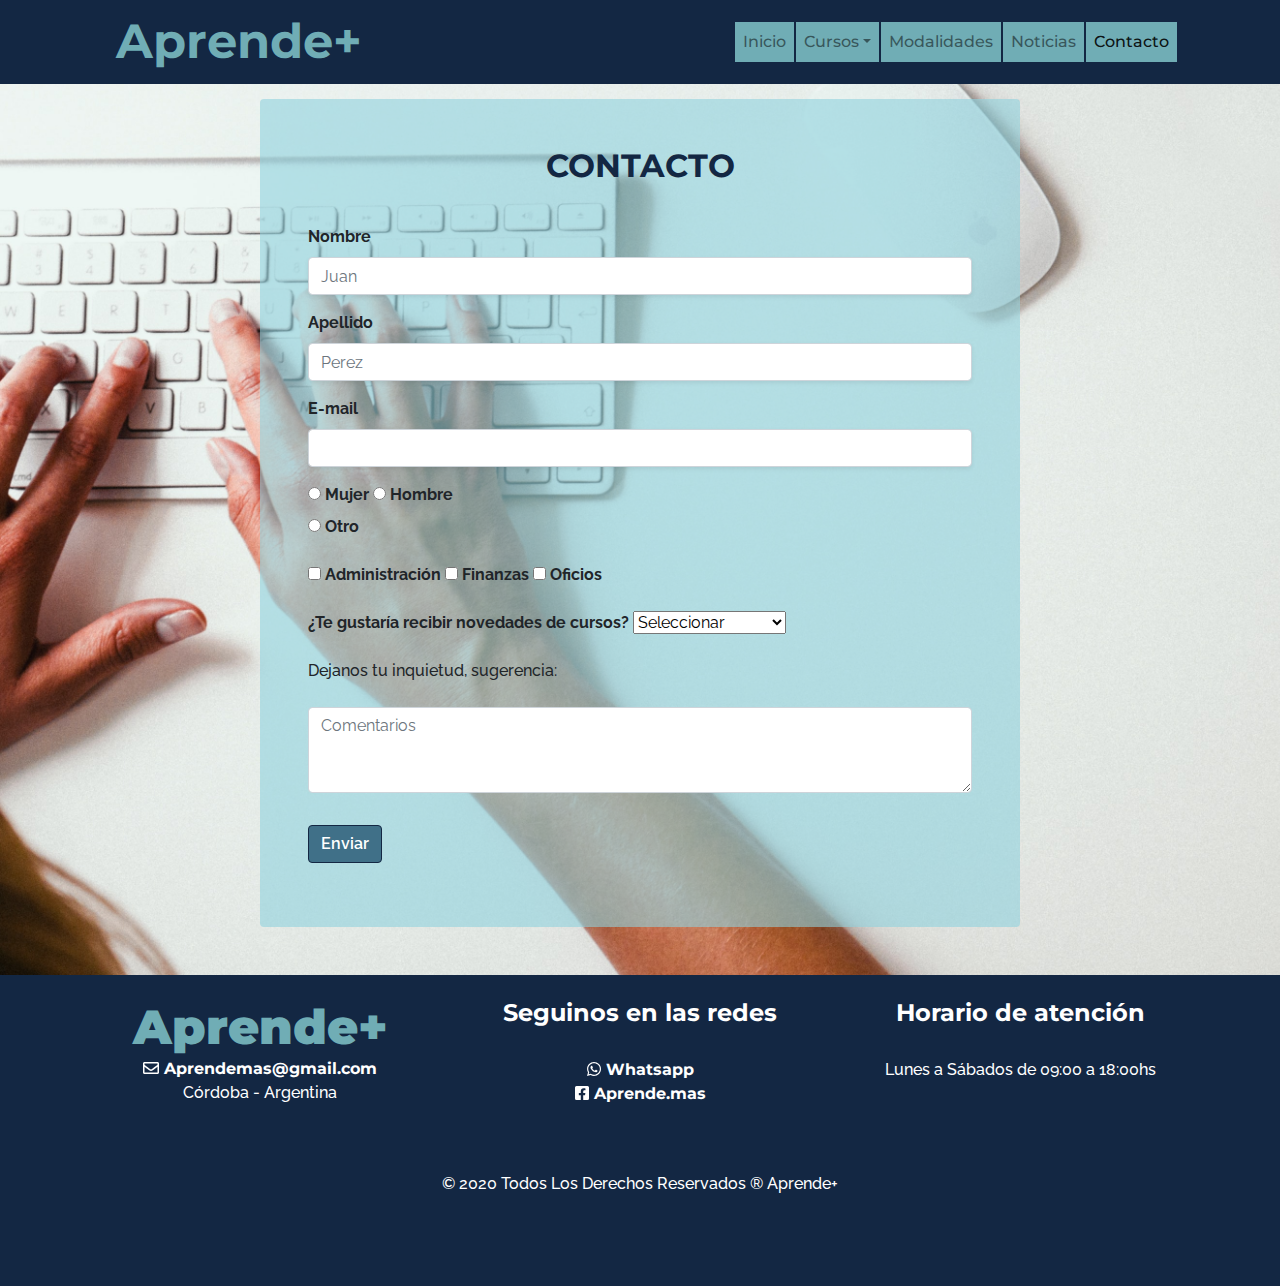
<file: pages/contacto.html>
<!DOCTYPE html>
<html lang="es">
    <head>
        <meta charset="UTF-8">
        <meta name="viewport" content="width=device-width, initial-scale=1.0">
        <meta name="description" content="Contacto.Te enviamos toda la información y cursos al mail o medio de contacto que nos proporciones."> 
        <meta name="keywords"  content="mail, correo, teléfono, horarios, whatsapp">
        <title>AprendeMas/Contacto</title>
        <link rel="stylesheet" type="text/css" href="../css/bootstrap.min.css">
        <link href="../css/styles.css" rel="stylesheet"/>
        <link rel="preconnect" href="https://fonts.gstatic.com">
        <link href="https://fonts.googleapis.com/css2?family=Montserrat:wght@700&family=Raleway&display=swap" rel="stylesheet">
        <script src="../fonts/all.min.js"></script>
      </head>
    <body>
        <header>
            <div class="container">
              <nav class="navbar navbar-expand-md navbar-light">
                <div class="container d-none d-sm-none d-md-block">
                  <a class="navbar-brand" href="../index.html">
                    <h1 class="d-block">Aprende+</h1>
                  </a>
                </div>  
                  <button class="navbar-toggler" type="button" data-toggle="collapse" data-target="#navbarNav" aria-controls="navbarNav" aria-expanded="false" aria-label="Toggle navigation">
                    <span class="navbar-toggler-icon btn-menu"></span>
                  </button>
                  <div class="collapse navbar-collapse" id="navbarNav">
                    <ul class="navbar-nav">
                      <li class="nav-item">
                        <a class="nav-link" href="../index.html">Inicio <span class="sr-only">(current)</span></a>
                      </li>
                      <li class="nav-item dropdown">
                        <a href="cursos.html" class="nav-link dropdown-toggle" data-toggle="dropdown">Cursos</a>
                        <div class="dropdown-menu">
                          <a href="cursos.html#ofic" class="dropdown-item">Oficios</a>
                          <a href="cursos.html#inf" class="dropdown-item">Informática</a>
                          <a href="cursos.html#beauty" class="dropdown-item">Belleza y Salud</a>
                          <a href="cursos.html#fin" class="dropdown-item">Finanzas</a>
                          <div class="divider"></div>
                          </div>
                      </li>
                      <li class="nav-item">
                        <a class="nav-link" href="modalidades.html">Modalidades</a>
                      </li>
                      <li class="nav-item">
                        <a class="nav-link" href="noticias.html">Noticias</a>
                      </li>
                      <li class="nav-item active">
                        <a class="nav-link" href="contacto.html">Contacto</a>
                      </li>
                    </ul>
                  </div>
              </nav>
            </div>     
          </header>
        <main>   
            <div class="formulario">
              <div class="container">
                <div class="row mt-3 pb-5">
                  <div class="col-12 col-md-8 offset-md-2 fondo mt-3 pb-5 py-3 px-5 rounded">
                    <div class="row justify-content-center">
                      <div class="col-12 text-center">
                       <h2>CONTACTO</h2>
                      </div>
                    </div>
                    <form name="contact" action="gracias.html" method="POST" class="action">
                      <div class="form-group">
                        <label for="my_name">Nombre</label>
                        <input type="text" name="name-contact" id="my_name" placeholder="Juan" class="form-control shadow-sm">
                      </div>  
                      <div class="form-group">
                        <label for="my_lastname">Apellido</label>
                        <input type="text" name="name-contact" id="my_lastname" placeholder="Perez" class="form-control shadow-sm">
                      </div>
                      <div class="form-group">
                        <label for="my_mail">E-mail</label>
                        <input type="email" name="mail_contact" id="my_mail" required class="form-control shadow-sm"> 
                      </div>
                      <div class="form-group">
                        <input type="radio" name="genero_input" id="f" value="m">
                        <label for="f">Mujer</label>
                        <input type="radio" name="genero_input" id="m" value="h">
                        <label for="m">Hombre</label><br>
                        <input type="radio" name="genero_input" id="otro" value="o">
                        <label for="otro">Otro</label>
                      </div>
                      <div class="form-group">
                        <input type="checkbox" name="interest-contact" id="adm" value="adm">
                        <label for="adm">Administración</label>
                        <input type="checkbox" name="interest-contact" id="int_fin" value="fin">
                        <label for="int_fin">Finanzas</label>
                        <input type="checkbox" name="interest-contact" id="int_of" value="of">
                        <label for="int_of">Oficios</label>
                      </div>
                      <div class="form-group">
                        <label for="my_select">¿Te gustaría recibir novedades de cursos?</label>
                        <select name="pregunta" id="my_select">
                            <option selected="selected">Seleccionar</option>
                            <option value="s">Sí</option>
                            <option value="n">No</option>
                            <option value="desp">En otro momento</option>
                        </select>
                        <div class="form-group py-3">
                          <label for="my_coment"><p>Dejanos tu inquietud, sugerencia:</p></label>
                          <textarea name="c_coment" id="my_coment" placeholder="Comentarios" rows="3" class="form-control"></textarea>
                        </div>
                        <div class="form-group">
                          <button type="submit" class="btn btn-secondary button-card"> Enviar </button>
                        </div>
                      </div>
                    </form>
                  </div>
                </div>
              </div>
            </div>
        </main>
        <!--Footer-->
        <footer class="text-center py-4">
          <div class="container">
              <div class="row">
                <div class="col-lg-4 col-md-5 footer-col">
                  <h1 class="mb-100">Aprende+</h1>
                  <ul class="list-inline">
                      <li>
                          <a  target="_blank" href="https://mail.google.com/" class="btn-social btn-outline"><i class="far fa-envelope"></i> Aprendemas@gmail.com</a>
                      </li>
                      <p>
                          Córdoba - Argentina   
                      </p>
                </div>
                <div class="col-lg-4 col-md-4 footer-col">
                      <h4>Seguinos en las redes</h4>
                      <ul class="list-inline">
                          <li>
                              <a  target="_blank" href="https://api.whatsapp.com/send?phone=5199999999" class="btn-social btn-outline"><i class="fab fa-whatsapp"></i> Whatsapp</a>
                          </li>
                          <li>
                              <a  target="_blank" href="#" class="btn-social btn-outline"><i class="fab fa-facebook-square"></i> Aprende.mas  </a>
                          </li>
                      </ul>
                  </div>
                  <div class="col-lg-4 col-md-3 footer-col">
                      <h4>Horario de atención</h4>
                      <p>Lunes a Sábados de 09:00 a 18:00hs</p>
                  </div>
                  <div class="col-lg-12 footer-col">
                    <p> &copy; 2020 Todos Los Derechos Reservados &reg; Aprende+</p>
                </div>
              </div>
          </div>
        </footer>   
        <script type="text/script" src="js/bootstrap.min.js"></script>
        <script src="https://code.jquery.com/jquery-3.3.1.slim.min.js" integrity="sha384-q8i/X+965DzO0rT7abK41JStQIAqVgRVzpbzo5smXKp4YfRvH+8abtTE1Pi6jizo" crossorigin="anonymous"></script>
        <script src="https://cdnjs.cloudflare.com/ajax/libs/popper.js/1.14.3/umd/popper.min.js" 
            integrity="sha384-ZMP7rVo3mIykV+2+9J3UJ46jBk0WLaUAdn689aCwoqbBJiSnjAK/l8WvCWPIPm49" crossorigin="anonymous"></script>
        <script src="https://stackpath.bootstrapcdn.com/bootstrap/4.1.3/js/bootstrap.min.js" 
            integrity="sha384-ChfqqxuZUCnJSK3+MXmPNIyE6ZbWh2IMqE241rYiqJxyMiZ6OW/JmZQ5stwEULTy" crossorigin="anonymous"></script>
    </body>
</html>
</file>
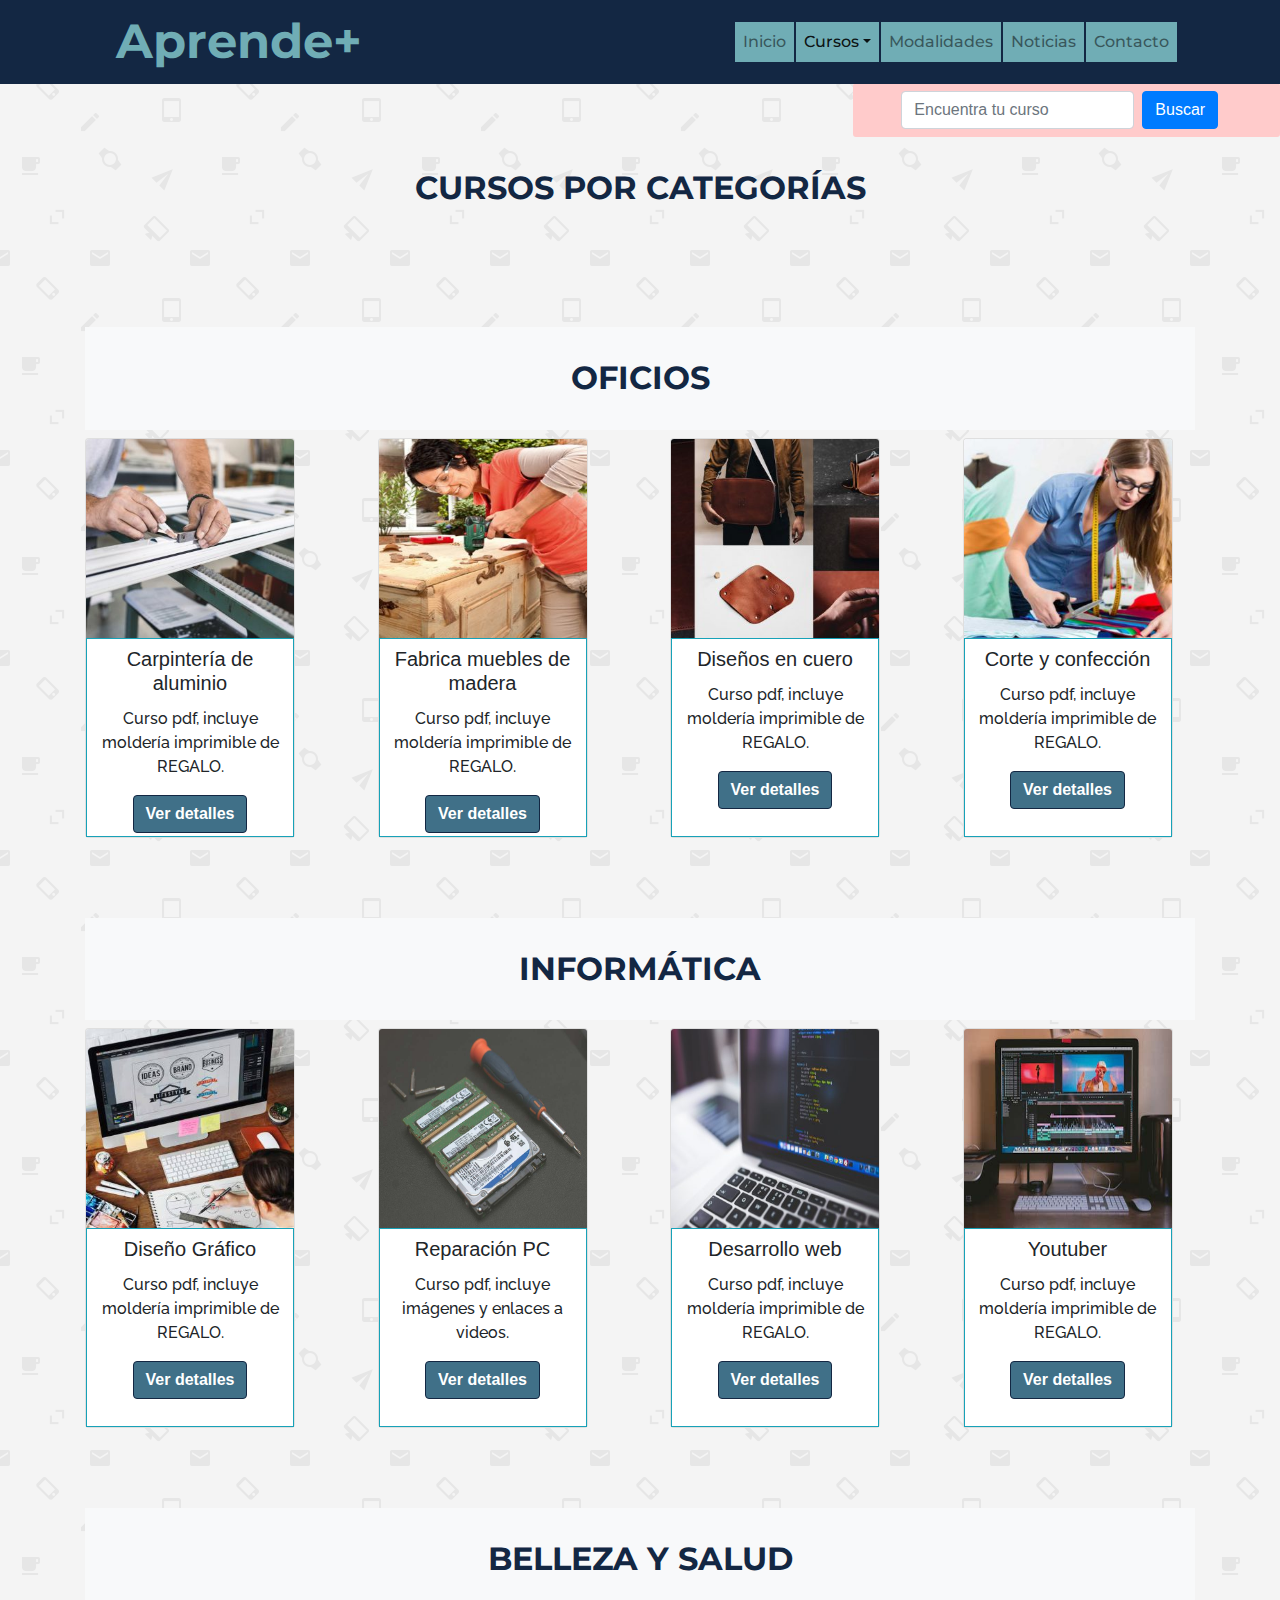
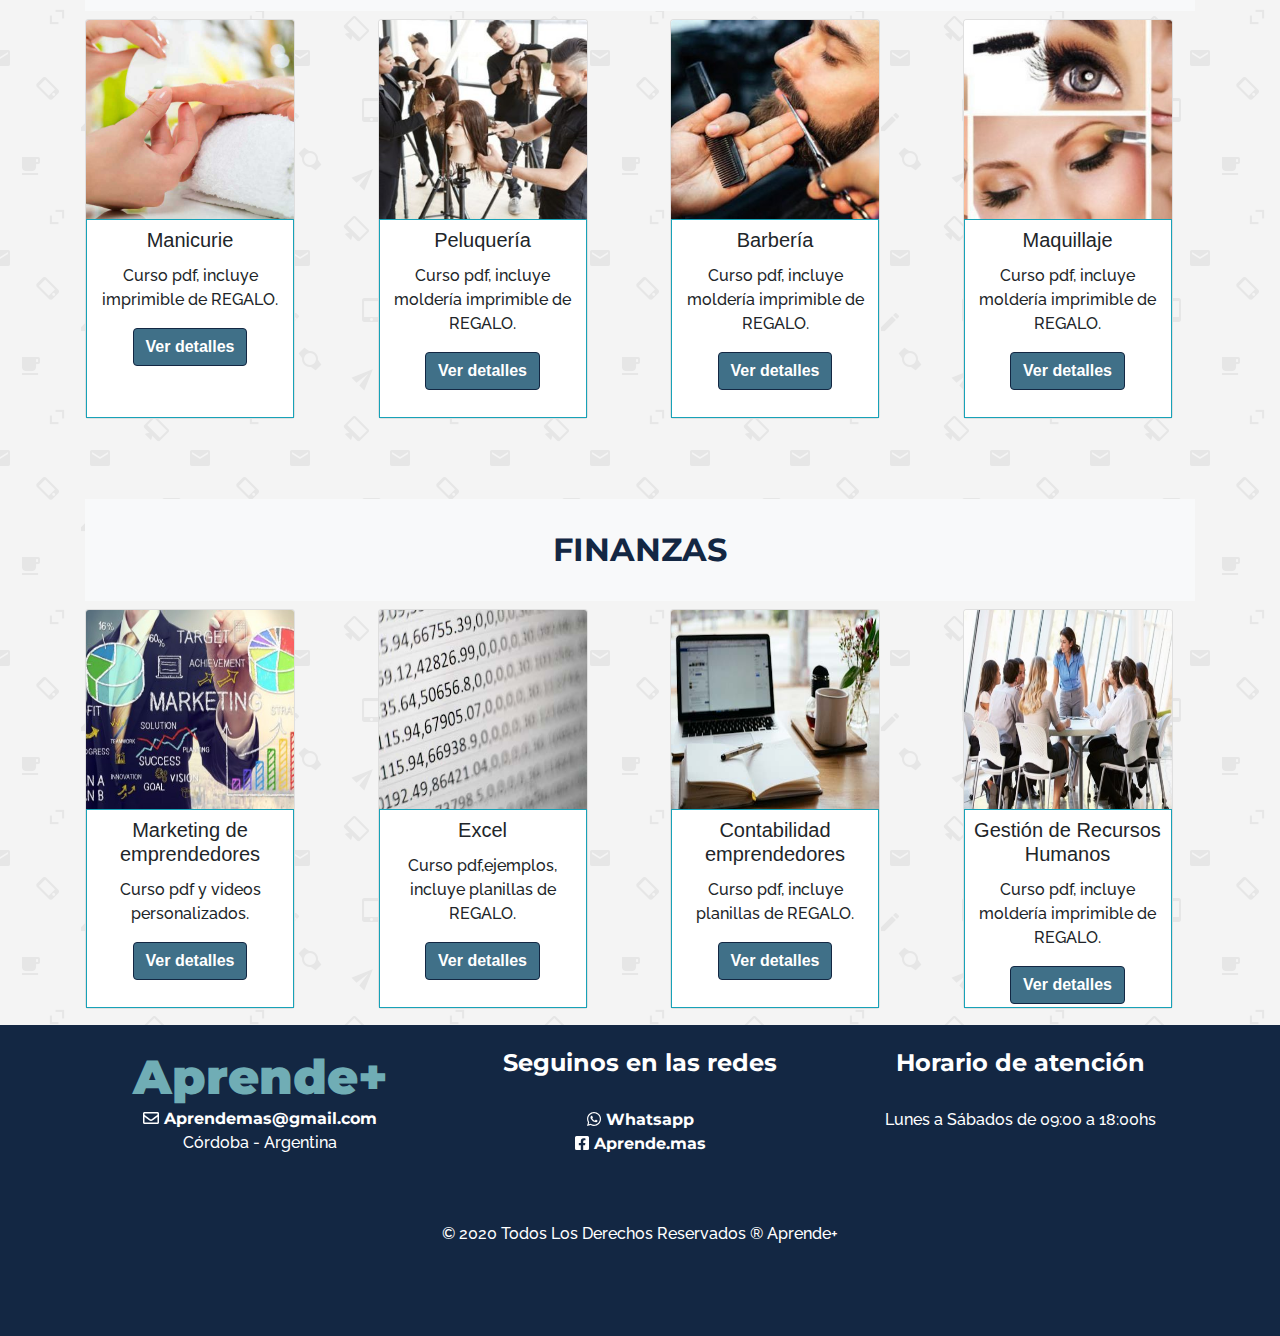
<file: pages/cursos.html>
<!DOCTYPE html>
<html lang="es">
    <head>
        <meta charset="UTF-8">
        <meta name="viewport" content="width=device-width, initial-scale=1.0">
        <meta name="description" content="Oficios, negocios, habilidades para emprender y diferentes temáticas. Cursos virtuales. Exclusivos, realizados por expertos."> 
        <meta name="keywords"  content="Carpintería, Corte y confección, monotributo, excel, desarrollo web, muebles, construcción">
        <title>AprendeMas/Listado de cursos/Cursos online</title>
        <link rel="stylesheet" type="text/css" href="../css/bootstrap.min.css">
        <link href="../css/styles.css" rel="stylesheet"/>
        <link rel="preconnect" href="https://fonts.gstatic.com">
        <link href="https://fonts.googleapis.com/css2?family=Montserrat:wght@700&family=Raleway&display=swap" rel="stylesheet">
        <script src="../fonts/all.min.js"></script>
    </head>
    <body>
        <header>
            <div class="container">
              <nav class="navbar navbar-expand-md navbar-light">
                <div class="container d-none d-sm-none d-md-block">
                  <a class="navbar-brand" href="index.html">
                    <h1>Aprende+</h1>
                  </a>
                </div>  
                  <button class="navbar-toggler" type="button" data-toggle="collapse" data-target="#navbarNav" aria-controls="navbarNav" aria-expanded="false" aria-label="Toggle navigation">
                    <span class="navbar-toggler-icon btn-menu"></span>
                  </button>
                  <div class="collapse navbar-collapse" id="navbarNav">
                    <ul class="navbar-nav"> 
                      <li class="nav-item">
                        <a class="nav-link" href="../index.html">Inicio <span class="sr-only">(current)</span></a>
                      </li>
                      <li class="nav-item active dropdown">
                        <a href="cursos.html" class="nav-link dropdown-toggle" data-toggle="dropdown">Cursos</a>
                        <div class="dropdown-menu">
                          <a href="#ofic" class="dropdown-item">Oficios</a>
                          <a href="#inf" class="dropdown-item">Informática</a>
                          <a href="#beauty" class="dropdown-item">Belleza y Salud</a>
                          <a href="#fin" class="dropdown-item">Finanzas</a>
                          <div class="divider"></div>
                          </div>
                      </li>
                      <li class="nav-item">
                        <a class="nav-link" href="modalidades.html">Modalidades</a>
                      </li>
                      <li class="nav-item">
                        <a class="nav-link" href="noticias.html">Noticias</a>
                      </li>
                      <li class="nav-item">
                        <a class="nav-link" href="contacto.html">Contacto</a>
                      </li>
                    </ul>
                  </div>
              </nav>
            </div>     
          </header>
        <main>
            <form class="color-card form-inline my-2 my-lg-0 px-5 py-2 offset-md-8">
                <input class="form-control mr-sm-2" type="text" placeholder="Encuentra tu curso" aria-label="Search">
                <button class="btn btn-primary my-2 my-sm-0 d-inline-flex" type="submit">Buscar</button>
            </form>
            <div class="container">
                <div class="row justify-content-center">
                    <div class="col-12 text-center">
                        <h2>CURSOS POR CATEGORÍAS</h2>
                    </div>
                </div>
            </div>
            <!-- LISTADO DE CURSOS POR CATEGORIAS -->
            <div id="ofic" class="container id-cursos1"></div>
            <div class="container">
                <div class="row">
                    <div class="col-12 text-center">
                        <h2 class=" bg-light text-center"> OFICIOS</h2>
                    </div>
                        <div class="card-deck">
                            <div class="col-lg-3 col-sm-6">
                                <div class="card text-center mb-3">
                                    <img class="card-img-top h-50" src="../imagen/curso-Carpintería-de-Aluminio-300x300.jpg" alt="carpinteria de aluminio">
                                    <div class="card-body border border-info">
                                      <h5 class="card-title">Carpintería de aluminio</h5>
                                      <p class="card-text">Curso pdf, incluye moldería imprimible de REGALO.</p>
                                      <a class="btn btn-secondary button-card"  href=""> Ver detalles</a>
                                    </div>
                                </div>
                            </div> 
                            <div class="col-lg-3 col-sm-6 ">
                                <div class="card text-center mb-3">
                                    <img class="card-img-top h-50" src="../imagen/curso-muebles-300x300.jpg" alt="construye tus muebles">
                                    <div class="card-body border border-info">
                                      <h5 class="card-title">Fabrica muebles de madera</h5>                                          <p class="card-text">Curso pdf, incluye moldería imprimible de REGALO.</p>
                                      <a class="btn btn-secondary button-card"  href=""> Ver detalles</a>
                                    </div>
                                </div>
                            </div> 
                                <div class="col-lg-3 col-sm-6 ">
                                    <div class="card text-center mb-3">
                                        <img class="card-img-top h-50" src="../imagen/curso-accesorios-cuero-300x300.jpg" alt="construye accesorios de cuero">
                                        <div class="card-body border border-info">
                                          <h5 class="card-title">Diseños en cuero</h5>
                                          <p class="card-text">Curso pdf, incluye moldería imprimible de REGALO.</p>
                                          <a class="btn btn-secondary button-card"  href=""> Ver detalles</a>
                                        </div>
                                    </div>
                                </div> 
                                <div class="col-lg-3 col-sm-6 ">
                                    <div class="card text-center mb-3">
                                        <img class="card-img-top h-50" src="../imagen/curso-confeccion-300x300.jpg" alt="corte y confeccion">
                                        <div class="card-body border border-info">
                                          <h5 class="card-title">Corte y confección</h5>
                                          <p class="card-text">Curso pdf, incluye moldería imprimible de REGALO.</p>
                                          <a class="btn btn-secondary button-card"  href=""> Ver detalles</a>
                                       </div>
                                    </div>
                                </div>
                        </div>
                    </div>     
                    <div id="inf" class="container id-cursos"></div>
                    <div class="row">
                        <div class="col-12 text-center">
                            <h2 class="bg-light text-center"> INFORMÁTICA</h2>
                        </div>
                        <div class="card-deck">
                            <div class="col-lg-3 col-sm-6">
                                <div class="card text-center mb-3">
                                    <img class="card-img-top h-50" src="../imagen/curso-diseno-grafico-1000x570-1-300x300.jpg" alt="diseño grafico">
                                    <div class="card-body border border-info">
                                      <h5 class="card-title">Diseño Gráfico</h5>
                                      <p class="card-text">Curso pdf, incluye moldería imprimible de REGALO.</p>
                                      <a class="btn btn-secondary button-card"  href=""> Ver detalles</a>
                                    </div>
                                </div>
                            </div>
                                <div class="col-lg-3 col-sm-6 ">
                                    <div class="card text-center mb-3">
                                        <img class="card-img-top h-50" src="../imagen/curso-reparacion-pc-300x300.jpg" alt="reparacion de pc">
                                        <div class="card-body border border-info">
                                            <h5 class="card-title">Reparación PC</h5>
                                            <p class="card-text">Curso pdf, incluye imágenes y enlaces a videos.</p>
                                            <a class="btn btn-secondary button-card"  href=""> Ver detalles</a>
                                        </div>
                                    </div>
                                </div> 
                                <div class="col-lg-3 col-sm-6">
                                    <div class="card text-center mb-3">
                                        <img class="card-img-top h-50" src="../imagen/imgcurso1.jpeg" alt="desarrollo web">
                                        <div class="card-body border border-info">
                                          <h5 class="card-title">Desarrollo web</h5>
                                          <p class="card-text">Curso pdf, incluye moldería imprimible de REGALO.</p>
                                          <a class="btn btn-secondary button-card"  href=""> Ver detalles</a>
                                        </div>
                                    </div>
                                </div> 
                            <div class="col-lg-3 col-sm-6">
                                    <div class="card text-center mb-3">
                                     <img class="card-img-top h-50" src="../imagen/curso-youtuber.jpg" alt="se youtuber">
                                     <div class="card-body border border-info">
                                      <h5 class="card-title">Youtuber</h5>
                                      <p class="card-text">Curso pdf, incluye moldería imprimible de REGALO.</p>
                                      <a class="btn btn-secondary button-card"  href=""> Ver detalles</a>
                                    </div>
                                </div>
                            </div>
                        </div>
                    </div>
                    <div id="beauty" class="container id-cursos"></div>
                    <div class="row">
                        <div class="col-12 text-center">
                            <h2 class=" bg-light text-center"> BELLEZA Y SALUD</h2>
                        </div>
                        <div class="card-deck">
                                <div class="col-lg-3 col-sm-6">
                                    <div class="card text-center mb-3">
                                        <img class="card-img-top h-50" src="../imagen/curso-manicura-300x300.png" alt="construye accesorios de cuero">
                                        <div class="card-body border border-info">
                                          <h5 class="card-title">Manicurie</h5>
                                          <p class="card-text">Curso pdf, incluye imprimible de REGALO.</p>
                                          <a class="btn btn-secondary button-card"  href=""> Ver detalles</a>
                                        </div>
                                    </div>
                                </div>
                                <div class="col-lg-3 col-sm-6">
                                    <div class="card text-center mb-3">
                                        <img class="card-img-top h-50" src="../imagen/curso-peluqueria-300x300.jpg" alt="barberia">
                                        <div class="card-body border border-info">
                                          <h5 class="card-title">Peluquería</h5>
                                          <p class="card-text">Curso pdf, incluye moldería imprimible de REGALO.</p>
                                          <a class="btn btn-secondary button-card"  href=""> Ver detalles</a>
                                        </div>
                                    </div>
                                </div> 
                                <div class="col-lg-3 col-sm-6">
                                    <div class="card text-center mb-3">
                                        <img class="card-img-top h-50" src="../imagen/curso-barberia-compressor-300x300.jpg" alt="barberia">
                                        <div class="card-body border border-info">
                                          <h5 class="card-title">Barbería</h5>
                                          <p class="card-text">Curso pdf, incluye moldería imprimible de REGALO.</p>
                                          <a class="btn btn-secondary button-card"  href=""> Ver detalles</a>
                                        </div>
                                    </div>
                                </div> 
                                <div class="col-lg-3 col-sm-6">
                                    <div class="card text-center mb-3">
                                        <img class="card-img-top h-50" src="../imagen/curso-maquillaje-300x300.jpg" alt="maquillaje">
                                        <div class="card-body border border-info">
                                          <h5 class="card-title">Maquillaje</h5>
                                          <p class="card-text">Curso pdf, incluye moldería imprimible de REGALO.</p>
                                          <a class="btn btn-secondary button-card"  href=""> Ver detalles</a>
                                       </div>
                                    </div>
                                </div>
                        </div>
                    </div>
                    <div id="fin" class="container id-cursos"></div>
                    <div class="row">
                        <div class="col-12 text-center">
                            <h2 class=" bg-light text-center"> FINANZAS</h2>
                        </div>
                            <div class="card-deck">
                                <div class="col-lg-3 col-sm-6">
                                    <div class="card text-center mb-3">
                                        <img class="card-img-top h-50" src="../imagen/curso-marketing.jpg" alt="marketing">
                                        <div class="card-body border border-info">
                                          <h5 class="card-title">Marketing de emprendedores</h5>
                                          <p class="card-text">Curso pdf y videos personalizados.</p>
                                          <a class="btn btn-secondary button-card"  href=""> Ver detalles</a>
                                        </div>
                                    </div>
                                </div>
                                <div class="col-lg-3 col-sm-6">
                                    <div class="card text-center mb-3">
                                        <img class="card-img-top h-50" src="../imagen/curso-excel.jpg" alt="excel basico">
                                        <div class="card-body border border-info">
                                          <h5 class="card-title">Excel</h5>
                                          <p class="card-text">Curso pdf,ejemplos, incluye planillas de REGALO.</p>
                                          <a class="btn btn-secondary button-card"  href=""> Ver detalles</a>
                                       </div>
                                    </div>
                                </div> 
                                <div class="col-lg-3 col-sm-6">
                                    <div class="card text-center mb-3">
                                        <img class="card-img-top h-50" src="../imagen/curso-impuestos.jpg" alt="contabilidad emprendedores">
                                        <div class="card-body border border-info">
                                          <h5 class="card-title">Contabilidad emprendedores</h5>
                                          <p class="card-text">Curso pdf, incluye planillas de REGALO.</p>
                                          <a class="btn btn-secondary button-card"  href=""> Ver detalles</a>
                                       </div>
                                    </div>
                                </div> 
                                <div class="col-lg-3 col-sm-6">
                                    <div class="card text-center mb-3">
                                        <img class="card-img-top h-50" src="../imagen/curso-recursos-humanos-450x300.jpg" alt="Gestión de Recursos Humanos">
                                        <div class="card-body border border-info">
                                          <h5 class="card-title">Gestión de Recursos Humanos</h5>
                                          <p class="card-text">Curso pdf, incluye moldería imprimible de REGALO.</p>
                                          <a class="btn btn-secondary button-card"  href=""> Ver detalles</a>
                                       </div>
                                    </div>
                                </div>
                            </div>
                        </div>
            </div>
        <!-- FIN LISTADO DE CURSOS POR CATEGORIAS -->
        </main>
        <footer class="text-center py-4">
            <div class="container">
                <div class="row">
                  <div class="col-lg-4 col-md-5 footer-col">
                    <h1 class="mb-100">Aprende+</h1>
                    <ul class="list-inline">
                        <li>
                            <a  target="_blank" href="https://api.whatsapp.com/send?phone=5199999999" class="btn-social btn-outline"><i class="far fa-envelope"></i> Aprendemas@gmail.com</a>
                        </li>
                        <p>
                            Córdoba - Argentina 
                        </p>
                  </div>
                  <div class="col-lg-4 col-md-4 footer-col">
                        <h4>Seguinos en las redes</h4>
                        <ul class="list-inline">
                            <li>
                                <a  target="_blank" href="https://api.whatsapp.com/send?phone=5199999999" class="btn-social btn-outline"><i class="fab fa-whatsapp"></i> Whatsapp</a>
                            </li>
                            <li>
                                <a  target="_blank" href="#" class="btn-social btn-outline"><i class="fab fa-facebook-square"></i> Aprende.mas  </a>
                            </li>
                        </ul>
                    </div>
                    <div class="col-lg-4 col-md-3 footer-col">
                        <h4>Horario de atención</h4>
                        <p>Lunes a Sábados de 09:00 a 18:00hs</p>
                    </div>
                    <div class="col-lg-12 footer-col">
                        <p> &copy; 2020 Todos Los Derechos Reservados &reg; Aprende+</p>
                    </div>
                </div>
            </div>
        </footer>  
        <script type="text/script" src="js/bootstrap.min.js"></script>
        <script src="https://code.jquery.com/jquery-3.3.1.slim.min.js" integrity="sha384-q8i/X+965DzO0rT7abK41JStQIAqVgRVzpbzo5smXKp4YfRvH+8abtTE1Pi6jizo" crossorigin="anonymous"></script>
        <script src="https://cdnjs.cloudflare.com/ajax/libs/popper.js/1.14.3/umd/popper.min.js" 
            integrity="sha384-ZMP7rVo3mIykV+2+9J3UJ46jBk0WLaUAdn689aCwoqbBJiSnjAK/l8WvCWPIPm49" crossorigin="anonymous"></script>
        <script src="https://stackpath.bootstrapcdn.com/bootstrap/4.1.3/js/bootstrap.min.js" 
            integrity="sha384-ChfqqxuZUCnJSK3+MXmPNIyE6ZbWh2IMqE241rYiqJxyMiZ6OW/JmZQ5stwEULTy" crossorigin="anonymous"></script>
    </body>
</html>
</file>
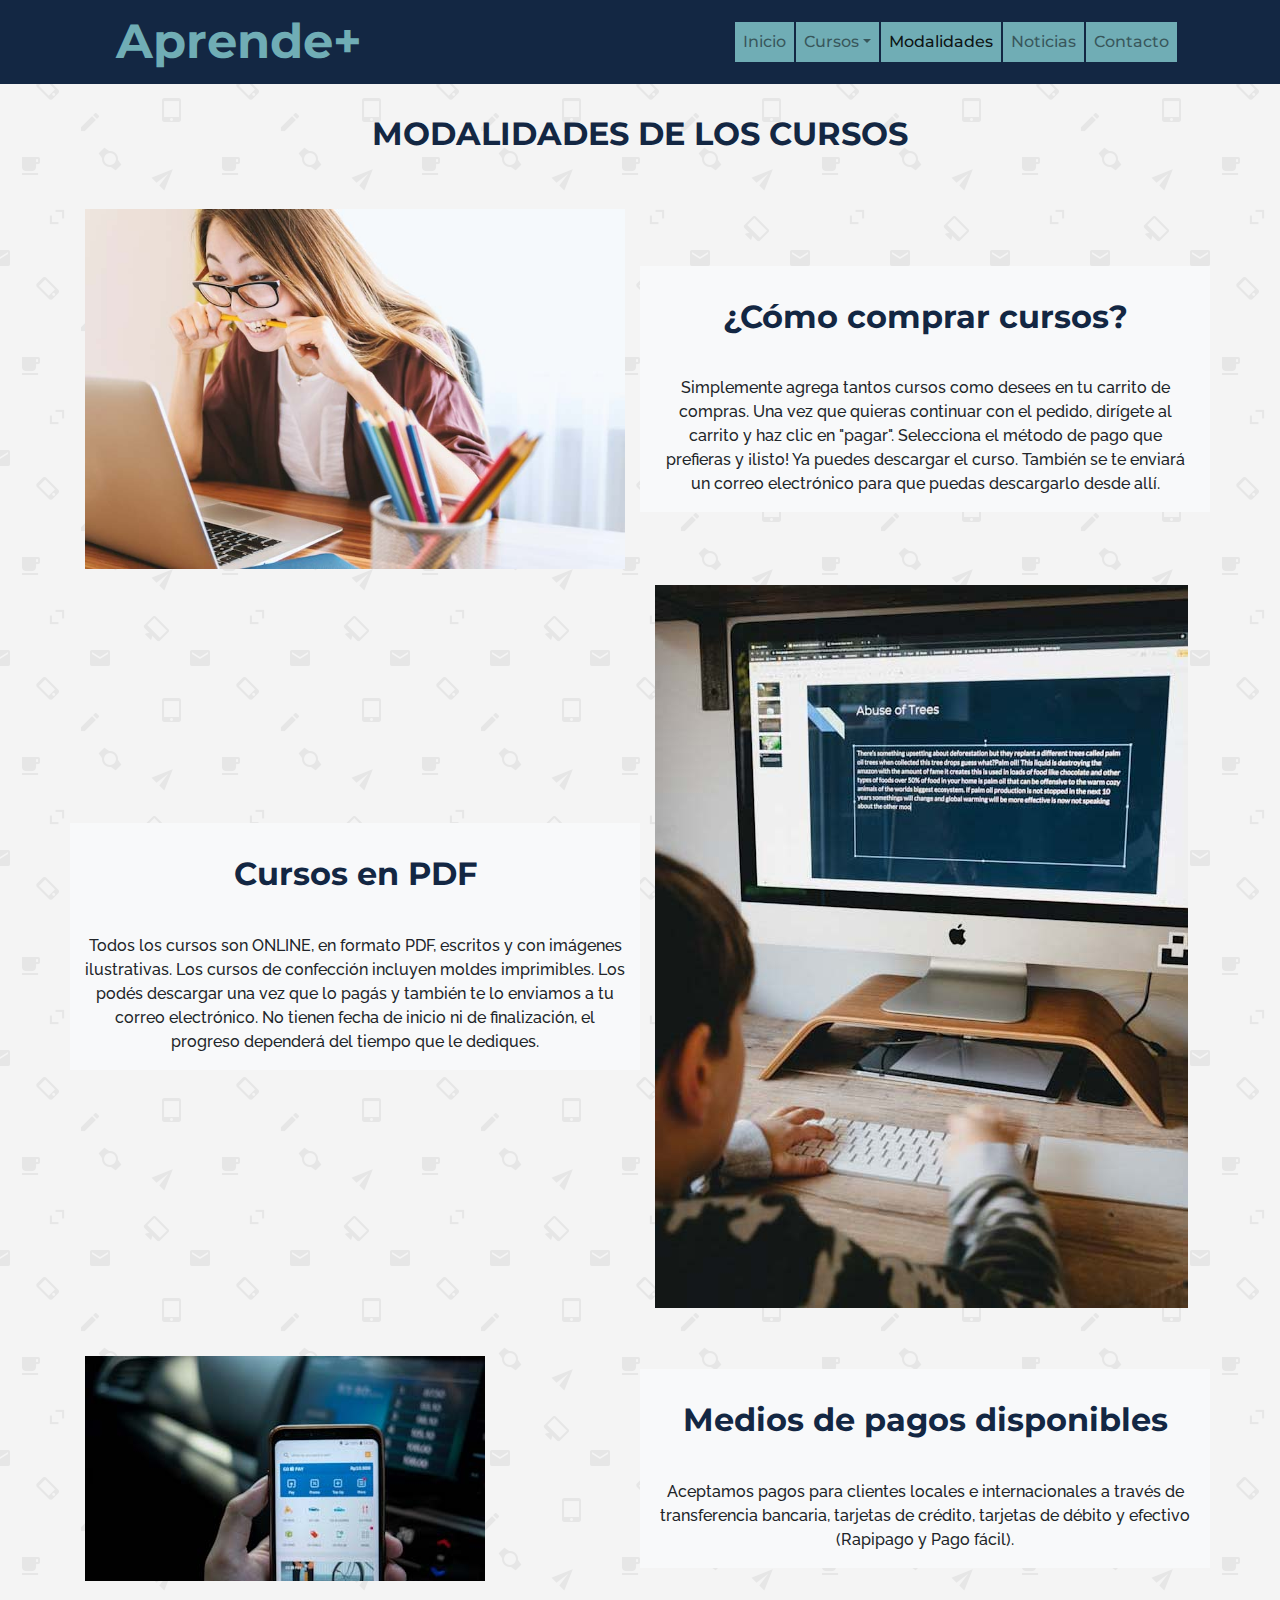
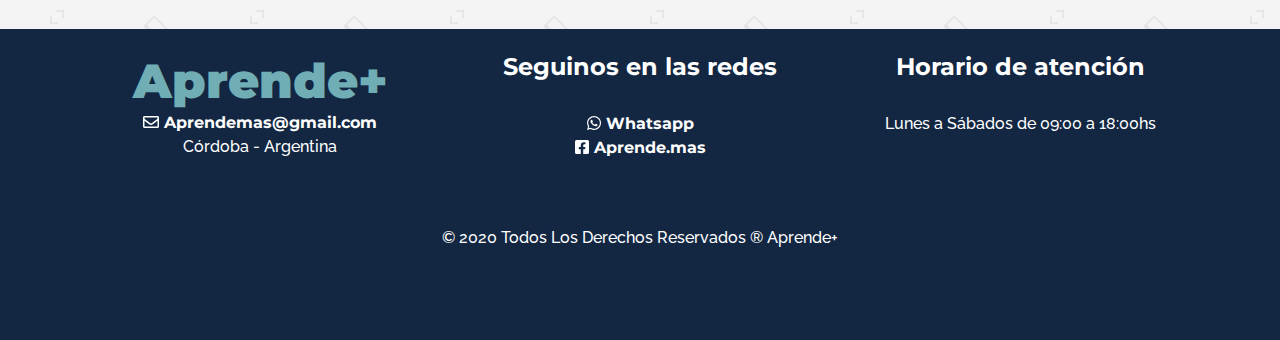
<file: pages/modalidades.html>
<!DOCTYPE html>
<html lang="es">
    <head>
        <meta charset="UTF-8">
        <meta name="viewport" content="width=device-width, initial-scale=1.0">
        <meta name="description" content="Aprende desde $300 ARS.Te lo enviamos por mail, lo descargas y realizas cuando puedas, sin límite de tiempo.Todos los medios de pago."> 
        <meta name="keywords"  content="CURSOS, VIRTUALES, PDF, mail, pago">
        <title>AprendeMas/Modalidades de cursos</title>
        <link rel="stylesheet" type="text/css" href="../css/bootstrap.min.css">
        <link href="../css/styles.css" rel="stylesheet"/>
        <link rel="preconnect" href="https://fonts.gstatic.com">
        <link href="https://fonts.googleapis.com/css2?family=Montserrat:wght@700&family=Raleway&display=swap" rel="stylesheet">
        <script src="../fonts/all.min.js"></script>
      </head>
    <body>
        <header>
            <div class="container">
              <nav class="navbar navbar-expand-md navbar-light">
                  <div class="container d-none d-sm-none d-md-block">
                    <a class="navbar-brand" href="../index.html">
                      <h1>Aprende+</h1>
                    </a>
                  </div>  
                    <button class="navbar-toggler" type="button" data-toggle="collapse" data-target="#navbarNav" aria-controls="navbarNav" aria-expanded="false" aria-label="Toggle navigation">
                      <span class="navbar-toggler-icon btn-menu"></span>
                    </button>
                    <div class="collapse navbar-collapse" id="navbarNav">
                      <ul class="navbar-nav">
                        <li class="nav-item">
                          <a class="nav-link" href="../index.html">Inicio <span class="sr-only">(current)</span></a>
                        </li>
                        <li class="nav-item dropdown">
                          <a href="cursos.html" class="nav-link dropdown-toggle" data-toggle="dropdown">Cursos</a>
                          <div class="dropdown-menu">
                            <a href="cursos.html#ofic" class="dropdown-item">Oficios</a>
                            <a href="cursos.html#inf" class="dropdown-item">Informática</a>
                            <a href="cursos.html#beauty" class="dropdown-item">Belleza y Salud</a>
                            <a href="cursos.html#fin" class="dropdown-item">Finanzas</a>
                            <div class="divider"></div>
                          </div>
                        </li>
                        <li class="nav-item active">
                          <a class="nav-link" href="modalidades.html">Modalidades</a>
                        </li>
                        <li class="nav-item">
                          <a class="nav-link" href="noticias.html">Noticias</a>
                        </li>
                        <li class="nav-item">
                          <a class="nav-link" href="contacto.html">Contacto</a>
                        </li>
                      </ul>
                    </div>
                </nav>
            </div>     
        </header>
        <main>
          <div class="container">
            <div class="row justify-content-center">
              <div class="col-12 text-center">
                <h2>MODALIDADES DE LOS CURSOS</h2>
              </div>
            </div>
          </div>
               <div class="container py-3">
                 <div class="row">
                     <div class="col-12 col-md-6">
                       <img src="../imagen/mod-1.jpg" class="img-fluid main-img">
                     </div>
                     <div class="col-12 col-md-6 bg-light align-self-center text-center">
                       <h2>¿Cómo comprar cursos?</h2>
                       <p>
                        Simplemente agrega tantos cursos como desees en tu carrito de compras. Una vez que quieras continuar con el pedido, dirígete al carrito y haz clic en "pagar".  Selecciona el método de pago que prefieras y ¡listo! Ya puedes descargar el curso. 
                        También se te enviará un correo electrónico para que puedas  descargarlo desde allí.
                       </p>
                     </div>
                 </div>
               </div>
               <div class="container mt-0">
                <div class="row">
                  <div class="col-12 col-md-6 bg-light align-self-center text-center">
                    <h2>Cursos en PDF</h2>
                    <p>
                        Todos los cursos son ONLINE, en formato PDF, escritos y con imágenes ilustrativas. Los cursos de confección incluyen moldes imprimibles. Los podés descargar una vez que lo pagás y también te lo enviamos a tu correo electrónico. No tienen fecha de inicio ni de finalización, 
                        el progreso dependerá del tiempo que le dediques.
                    </p>                        
                  </div>
                <div class="col-12 col-md-6 d-none d-md-block">
                    <img src="../imagen/mod-2.jpg" class="img-fluid main-img">
                </div>
              </div>
            </div>
            <div class="container py-5">
              <div class="row">
                  <div class="col-12 col-md-6">
                    <img src="../imagen/mod-3.jpg" class="img-fluid main-img">
                  </div>
                  <div class="col-12 col-md-6 bg-light align-self-center text-center">
                    <h2>Medios de pagos disponibles</h2>
                    <p>
                      Aceptamos pagos para clientes locales e internacionales a través de transferencia bancaria, tarjetas de crédito, 
                      tarjetas de débito y efectivo (Rapipago y Pago fácil).
                    </p>
                  </div>
              </div>
            </div>
        </main>
        <!--Footer-->
        <footer class="text-center py-4">
          <div class="container">
              <div class="row">
                <div class="col-lg-4 col-md-5 footer-col">
                  <h1 class="mb-100">Aprende+</h1>
                  <ul class="list-inline">
                      <li>
                          <a  target="_blank" href="https://mail.google.com/" class="btn-social btn-outline"><i class="far fa-envelope"></i> Aprendemas@gmail.com</a>
                      </li>
                      <p>
                          Córdoba - Argentina   
                      </p>
                </div>
                <div class="col-lg-4 col-md-4 footer-col">
                      <h4>Seguinos en las redes</h4>
                      <ul class="list-inline">
                          <li>
                              <a  target="_blank" href="https://api.whatsapp.com/send?phone=5199999999" class="btn-social btn-outline"><i class="fab fa-whatsapp"></i> Whatsapp</a>
                          </li>
                          <li>
                              <a  target="_blank" href="#" class="btn-social btn-outline"><i class="fab fa-facebook-square"></i> Aprende.mas  </a>
                          </li>
                      </ul>
                  </div>
                  <div class="col-lg-4 col-md-3 footer-col">
                      <h4>Horario de atención</h4>
                      <p>Lunes a Sábados de 09:00 a 18:00hs</p>
                  </div>
                  <div class="col-lg-12 footer-col">
                    <p> &copy; 2020 Todos Los Derechos Reservados &reg; Aprende+</p>
                  </div>
              </div>
          </div>
      </footer>
      <script type="text/script" src="js/bootstrap.min.js"></script>
      <script src="https://code.jquery.com/jquery-3.3.1.slim.min.js" integrity="sha384-q8i/X+965DzO0rT7abK41JStQIAqVgRVzpbzo5smXKp4YfRvH+8abtTE1Pi6jizo" crossorigin="anonymous"></script>
      <script src="https://cdnjs.cloudflare.com/ajax/libs/popper.js/1.14.3/umd/popper.min.js" 
          integrity="sha384-ZMP7rVo3mIykV+2+9J3UJ46jBk0WLaUAdn689aCwoqbBJiSnjAK/l8WvCWPIPm49" crossorigin="anonymous"></script>
      <script src="https://stackpath.bootstrapcdn.com/bootstrap/4.1.3/js/bootstrap.min.js" 
          integrity="sha384-ChfqqxuZUCnJSK3+MXmPNIyE6ZbWh2IMqE241rYiqJxyMiZ6OW/JmZQ5stwEULTy" crossorigin="anonymous"></script>
    </body>
</html>
</file>
<file: css/styles.css>
*{
margin: 0;
padding:0;
}

*{
    box-sizing: border-box;
}

h1 {
    color:#70adb5;
    font-weight: bolder;
    font-size: 3rem;
    margin: 0px;
    display:inline-block;
    font-family:'Montserrat', sans-serif;
}   

h2{
    padding:2rem 0 2rem 0;
    font-family:'Montserrat', sans-serif;
    font-weight:700;
}
header {
    display: flex;
    flex-flow: row nowrap;
    justify-content: space-between;
    position: fixed;    
    top:0;
    width: 100%;
    background-color: #132743;
    z-index:20;
}   
/*menu*/
nav ul li{
    margin:0 2px 0 0;
    background-color: #70adb5;
    font-family:'Montserrat', sans-serif; 
    font-weight:500;
}

.btn-menu{
    background-color: #70ADB5;
}

/*submenu*/
ul li:hover ul {
    display:block;
    padding:0;
    margin:0;
    border:3px #132743;
    background-color: #132743;
}
.dropdown-item {
    display: block;
    width: 100%;
    padding: .25rem 1.5rem;
    clear: both;
    font-weight: 600;
    color:white ;
    background-color: #132743;
    border:0;
}
.dropdown-item:hover {
    border:1px ridge;
    background-color:#407088;
    color:white ;
}
/*main*/
h2 {
    color:#132743;
    display:block;
}
main{
    margin-top:83px;
}
body{
    background-color: #ffcbcb;
    background-image: url("../imagen/body.png");
}
body p {
    font-size: 1rem;
    font-weight: 500;
    font-family: 'Raleway', sans-serif;
}

/*CARROUSEL*/
.btn-cursos:hover{
    background: #70adb5;
    text-decoration:none;
    color:#132743;
}
.btn-cursos {
    background :#132743;
    color: white;
    font-family: 'Raleway', sans-serif;
    font-size: large;
    font-weight: 600;
    text-align: center;
    border-radius:.25rem;   
    width: 8rem;
    text-decoration:none;
    animation:push 2s infinite;
}       
 @keyframes push{
    0%{
        transform:escale (.98);
        box-shadow: 0 0 0 0px #132743;
    }
    70%{
        transform:escale (.98);
        box-shadow: 5px 0 5px 0 #70adb5;
    }
} 
.color-transparente{
background-color: rgb(255,255,255,.6);
color:#132743;
}

/* seccion Los mas pedidos */

/*Animaciones imagenes LOS MAS PEDIDOS, NOTICIAS*/

.container-mp{   
    width: 100%;
    height:auto;
    left: 0;
    right: 0;
    margin: 10px;
    top:4rem;
  }
  
  .div-img-mp{
      display: block;
      margin-left: auto;
      margin-right: auto;
  }
  .div-img-mp.hidden {
    overflow: hidden;
  }
  .div-img-mp .img-mp {
    display: block;
    margin-left: auto;
    margin-right: auto;
    width: 100%;
    transform: scale(1);
    -ms-transform: scale(1);
    -moz-transform: scale(1);
    -webkit-transform: scale(1);
    -o-transform: scale(1);
    -webkit-transition: all 500ms ease-in-out;
    -moz-transition: all 500ms ease-in-out;
    -ms-transition: all 500ms ease-in-out;
    -o-transition: all 500ms ease-in-out;
  }
  .div-img-mp:hover .img-mp {
    transform: scale(1.2);
    -ms-transform: scale(1.2);
    -moz-transform: scale(1.2);
    -webkit-transform: scale(1.2);
    -o-transform: scale(1.2);
  }
/* Seccion APRENDE MAS */

.fondo-pink{
    background-color: #ffcbcb;
    height:25rem;  
}
.fondo-pink h2{
    color:#70adb5;
    font-weight: bolder;
    font-size: 5rem;
    margin: 0px; 
    font-family:'Montserrat', sans-serif;
}

.fondo-pink p {
    font-size: 2rem;
}
/* .fondo-pink:hover{
    background-color: rgba(3, 0, 0, 0.6);

} */
.container-cen{
    text-align:center;
}

/*seccion opiniones*/

.card-group{
    align-items: center;
}

.card-footer{
    font-weight: 700;
}

.card-body{
    padding:0.5rem;
    height: 300px;
}

/*seccion Categorias de cursos*/
.cont-cat{
    padding-right:0px;
}
.categorias{
    color:#132743;
    font-size: x-large; 
    width: 100%;
    height: 60%;
    background-color: #70ADB5;  
    margin: 20px 10px 20px 0 ;
    box-shadow: 0 10px 10px 0;
    border-radius: 3px;
}
.categorias:hover{
    color:white;
    background-color:#132743;
    text-decoration: none;
}
p categorias:hover{
    color:white;
    text-decoration:none;
}

/*boton whatsapp*/
.btn-whatssapp {
    position: fixed;
    width: 55px;
    height: 55px;
    line-height: 55px;
    bottom: 30px;
    right: 30px;
    background: #0df053;
    color: #fff;
    border-radius: 50px;
    text-align: center;
    font-size: 30px;
    box-shadow: 0px 1px 10px rgba (0,0,0,0.3);
    z-index:100;
  }
  .btn-whatssapp:hover {
    text-decoration: none;
    color: #0df053;
    background-color: #fff;
  }
/* TERMINA INICIO */
/*footer*/
footer{ 
    background-color:#132743;
    padding-top: 50px;
    width:100%;
    align-items: baseline;      
    justify-content:space-between auto;
    color:white;
    font-weight: 700;
    font-family: 'Montserrat', sans-serif;
 }
footer h4 {
    margin-bottom: 30px;
    font-weight: 700;
  }
footer li a {
    color:white;
 }
footer a {
    color:white;
 }
footer li a:hover{
    color:#ffcbcb;
    text-decoration: none;
 }
footer .footer-col{
    margin-bottom: 50px;
 }
footer p {
    font-family: 'Raleway', sans-serif;
}
.title{
    display:block;
    height: 50px;
    width: 100%;
    padding: 1rem;
    text-align: center;
} 
/*termina footer*/

/*page: CURSOS-*/

h3 {
   text-align: center;
   padding: 1rem;
}
.color-card{
    background-color:#ffcbcb;
    border-radius: 3px;
}

.id-cursos{
    height: 4rem;
}
.id-cursos1{
    height: 5rem;
}

.card{
    width:80%;
    height: 25rem;
    padding: 0px;
    margin :0px;
}

.button-card{
    background-color:#407088;
    border-color:#132743;
    font-weight: 600;
}
.button-card:hover{
    background-color: #ffcbcb;
    color:#132743;
    border-color:#132743;
}

.btn-detalle{
    margin:0;
    align-items: center;
}

/* PAGE: NOTICIAS */
.foot-not{
    padding-top: 2px;
    background-color:#ffcbcb ;
    color:#407088;
}

/*PAGE: CONTACTO*/
.formulario{
    background: url(../imagen/contactanos.jpg);
    background-repeat: repeat;
    background-size: cover;
}
.fondo{
    background: rgba(144, 210, 221, 0.6);
    font-family:'Raleway', sans-serif;
    font-weight: bolder;
}
</file>
